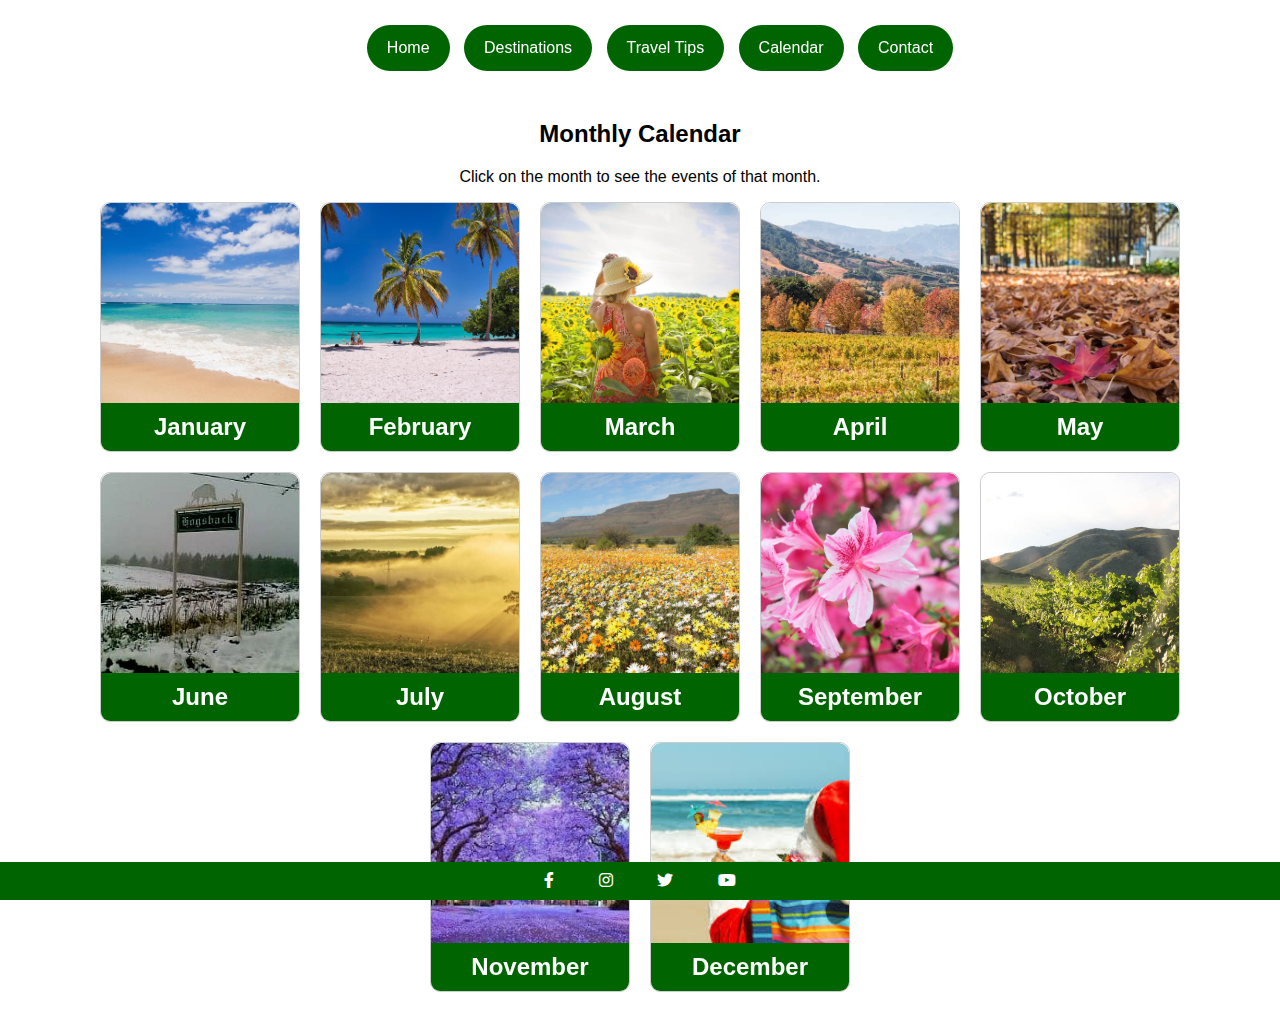
<file: calendar.html>
<!DOCTYPE html>
<html lang="en">

<head>
    <meta charset="UTF-8">
    <meta name="viewport" content="width=device-width, initial-scale=1.0">
    <title>South African Travel Guide</title>
    <link rel="apple-touch-icon" sizes="180x180" href="assets/favicon/apple-touch-icon.png">
    <link rel="icon" type="image/png" sizes="32x32" href="assets/favicon/favicon-32x32.png">
    <link rel="icon" type="image/png" sizes="16x16" href="assets/favicon/favicon-16x16.png">
    <link rel="icon" type="image/png" sizes="192x192" href="assets/favicon/android-chrome-192x192.png">
    <link rel="icon" type="image/png" sizes="512x512" href="assets/favicon/android-chrome-512x512.png">
    <link rel="stylesheet" href="assets/css/calendar.css">
    <link rel="stylesheet" href="https://cdnjs.cloudflare.com/ajax/libs/font-awesome/6.0.0-beta3/css/all.min.css">
</head>

<body>
    <!-- Navigation Menu -->
    <nav class="navbar">
        <ul>
            <li><a href="index.html">Home</a></li>
            <li><a href="destinations.html">Destinations</a></li>
            <li><a href="tips.html">Travel Tips</a></li>
            <li><a href="calendar.html">Calendar</a></li>
            <li><a href="contact.html">Contact</a></li>
        </ul>
    </nav>

    <!-- Monthly Calendar Section -->
    <section id="calendar">
        <h2>Monthly Calendar</h2>
        <p>Click on the month to see the events of that month.</p>
        <div class="calendar-container">
            <div class="calendar-card">
                <input type="checkbox" id="january" class="calendar-checkbox">
                <label for="january" class="calendar-label">
                    <div class="calendar-front">
                        <img src="assets/images/calendar/january.jpg" alt="January Image">
                        <div class="month">January</div>
                    </div>
                    <div class="calendar-back">
                        <div class="event">
                            <p><a href="https://en.wikipedia.org/wiki/New_Year%27s_Day" target="_blank">New Year’s Day</a></p>
                            <p>Public holiday with various celebrations.</p>
                        </div>
                        <div class="event">
                            <p><a href="https://www.youtube.com/watch?v=4Xrg9Oo19TY" target="_blank">Cape Town Minstrel Carnival</a></p>
                            <p>Colorful parade known as the Kaapse Klopse.</p>
                        </div>
                    </div>
                </label>
            </div>

            <div class="calendar-card">
                <input type="checkbox" id="february" class="calendar-checkbox">
                <label for="february" class="calendar-label">
                    <div class="calendar-front">
                        <img src="assets/images/calendar/february.jpg" alt="February Image">
                        <div class="month">February</div>
                    </div>
                    <div class="calendar-back">
                        <div class="event">
                            <p><a href="https://www.wineroute.co.za/festivals/stellenbosch-wine-festival/" target="_blank">Stellenbosch Wine Festival</a></p>
                            <p>Three-day event celebrating South African wine.</p>
                        </div>
                    </div>
                </label>
            </div>

            <div class="calendar-card">
                <input type="checkbox" id="march" class="calendar-checkbox">
                <label for="march" class="calendar-label">
                    <div class="calendar-front">
                        <img src="assets/images/calendar/march.jpg" alt="March Image">
                        <div class="month">March</div>
                    </div>
                    <div class="calendar-back">
                        <div class="event">
                            <p><a href="https://www.capetowncycletour.com/" target="_blank">Cape Town Cycle Tour</a></p>
                            <p>One of the world’s largest timed cycle races.</p>
                        </div>
                        <div class="event">
                            <p><a href="https://www.capetownjazzfest.com/" target="_blank">Cape Town International Jazz Festival</a></p>
                            <p>Africa’s largest jazz festival.</p>
                        </div>
                    </div>
                </label>
            </div>

            <div class="calendar-card">
                <input type="checkbox" id="april" class="calendar-checkbox">
                <label for="april" class="calendar-label">
                    <div class="calendar-front">
                        <img src="assets/images/calendar/april.jpg" alt="April Image">
                        <div class="month">April</div>
                    </div>
                    <div class="calendar-back">
                        <div class="event">
                            <p><a href="https://www.twooceansmarathon.org.za/" target="_blank">Two Oceans Marathon</a></p>
                            <p>Ultra-marathon held in Cape Town.</p>
                        </div>
                        <div class="event">
                            <p><a href="https://en.wikipedia.org/wiki/Freedom_Day_(South_Africa)" target="_blank">Freedom Day</a></p>
                            <p>Celebrations commemorating the end of apartheid.</p>
                        </div>
                    </div>
                </label>
            </div>

            <div class="calendar-card">
                <input type="checkbox" id="may" class="calendar-checkbox">
                <label for="may" class="calendar-label">
                    <div class="calendar-front">
                        <img src="assets/images/calendar/may.jpg" alt="May Image">
                        <div class="month">May</div>
                    </div>
                    <div class="calendar-back">
                        <div class="event">
                            <p><a href="https://www.knysnaoysterfestival.co.za/" target="_blank">Knysna Oyster Festival</a></p>
                            <p>Ten-day festival with sports and food events.</p>
                        </div>
                        <div class="event">
                            <p><a href="https://nationalartsfestival.co.za/" target="_blank">National Arts Festival</a></p>
                            <p>Biggest arts festival in Africa, held in Grahamstown.</p>
                        </div>
                    </div>
                </label>
            </div>

            <div class="calendar-card">
                <input type="checkbox" id="june" class="calendar-checkbox">
                <label for="june" class="calendar-label">
                    <div class="calendar-front">
                        <img src="assets/images/calendar/june.jpg" alt="June Image">
                        <div class="month">June</div>
                    </div>
                    <div class="calendar-back">
                        <div class="event">
                            <p><a href="https://en.wikipedia.org/wiki/Youth_Day_(South_Africa)" target="_blank">Youth Day</a></p>
                            <p>Commemorates the 1976 Soweto Uprising.</p>
                        </div>
                    </div>
                </label>
            </div>

            <div class="calendar-card">
                <input type="checkbox" id="july" class="calendar-checkbox">
                <label for="july" class="calendar-label">
                    <div class="calendar-front">
                        <img src="assets/images/calendar/july.jpg" alt="July Image">
                        <div class="month">July</div>
                    </div>
                    <div class="calendar-back">
                        <div class="event">
                            <p><a href="https://www.hollywoodbetsdurbanjuly.co.za/" target="_blank">Durban July</a></p>
                            <p>Africa’s premier horse racing event.</p>
                        </div>
                    </div>
                </label>
            </div>

            <div class="calendar-card">
                <input type="checkbox" id="august" class="calendar-checkbox">
                <label for="august" class="calendar-label">
                    <div class="calendar-front">
                        <img src="assets/images/calendar/august.jpg" alt="August Image">
                        <div class="month">August</div>
                    </div>
                    <div class="calendar-back">
                        <div class="event">
                            <p><a href="https://en.wikipedia.org/wiki/Women%27s_Day_(South_Africa)" target="_blank">Women’s Day</a></p>
                            <p>Commemorative events and celebrations.</p>
                        </div>
                    </div>
                </label>
            </div>

            <div class="calendar-card">
                <input type="checkbox" id="september" class="calendar-checkbox">
                <label for="september" class="calendar-label">
                    <div class="calendar-front">
                        <img src="assets/images/calendar/september.jpg" alt="September Image">
                        <div class="month">September</div>
                    </div>
                    <div class="calendar-back">
                        <div class="event">
                            <p><a href="https://en.wikipedia.org/wiki/Heritage_Day_(South_Africa)" target="_blank">Heritage Day</a></p>
                            <p>Events promoting South African culture and heritage.</p>
                        </div>
                    </div>
                </label>
            </div>

            <div class="calendar-card">
                <input type="checkbox" id="october" class="calendar-checkbox">
                <label for="october" class="calendar-label">
                    <div class="calendar-front">
                        <img src="assets/images/calendar/october.jpg" alt="October Image">
                        <div class="month">October</div>
                    </div>
                    <div class="calendar-back">
                        <div class="event">
                            <p><a href="https://rockingthedaisies.com/" target="_blank">Rocking the Daisies</a></p>
                            <p>Popular music and lifestyle festival.</p>
                        </div>
                    </div>
                </label>
            </div>

            <div class="calendar-card">
                <input type="checkbox" id="november" class="calendar-checkbox">
                <label for="november" class="calendar-label">
                    <div class="calendar-front">
                        <img src="assets/images/calendar/november.jpeg" alt="November Image">
                        <div class="month">November</div>
                    </div>
                    <div class="calendar-back">
                        <div class="event">
                            <p><a href="https://www.west-coast-info.co.za/region/events/3675/riebeek-valley-olive-festival" target="_blank">Riebeek Valley Olive Festival</a></p>
                            <p>Celebrates olives and olive products in Riebeek Valley.</p>
                        </div>
                    </div>
                </label>
            </div>

            <div class="calendar-card">
                <input type="checkbox" id="december" class="calendar-checkbox">
                <label for="december" class="calendar-label">
                    <div class="calendar-front">
                        <img src="assets/images/calendar/december.jpg" alt="December Image">
                        <div class="month">December</div>
                    </div>
                    <div class="calendar-back">
                        <div class="event">
                            <p><a href="https://en.wikipedia.org/wiki/Day_of_Reconciliation" target="_blank">Reconciliation Day</a></p>
                            <p>National holiday with various events.</p>
                        </div>
                        <div class="event">
                            <p><a href="https://en.wikipedia.org/wiki/Christmas" target="_blank">Christmas</a></p>
                            <p>Public holiday with widespread celebrations.</p>
                        </div>
                    </div>
                </label>
            </div>
        </div>
    </section>
</body>
<footer class="footer">
    <div class="footer-section">
        <div class="social-media">
            <a href="#" class="social-icon"><i class="fab fa-facebook-f"></i></a>
            <a href="#" class="social-icon"><i class="fab fa-instagram"></i></a>
            <a href="#" class="social-icon"><i class="fab fa-twitter"></i></a>
            <a href="#" class="social-icon"><i class="fab fa-youtube"></i></a>
        </div>
    </div>
</footer>

</html>
</file>
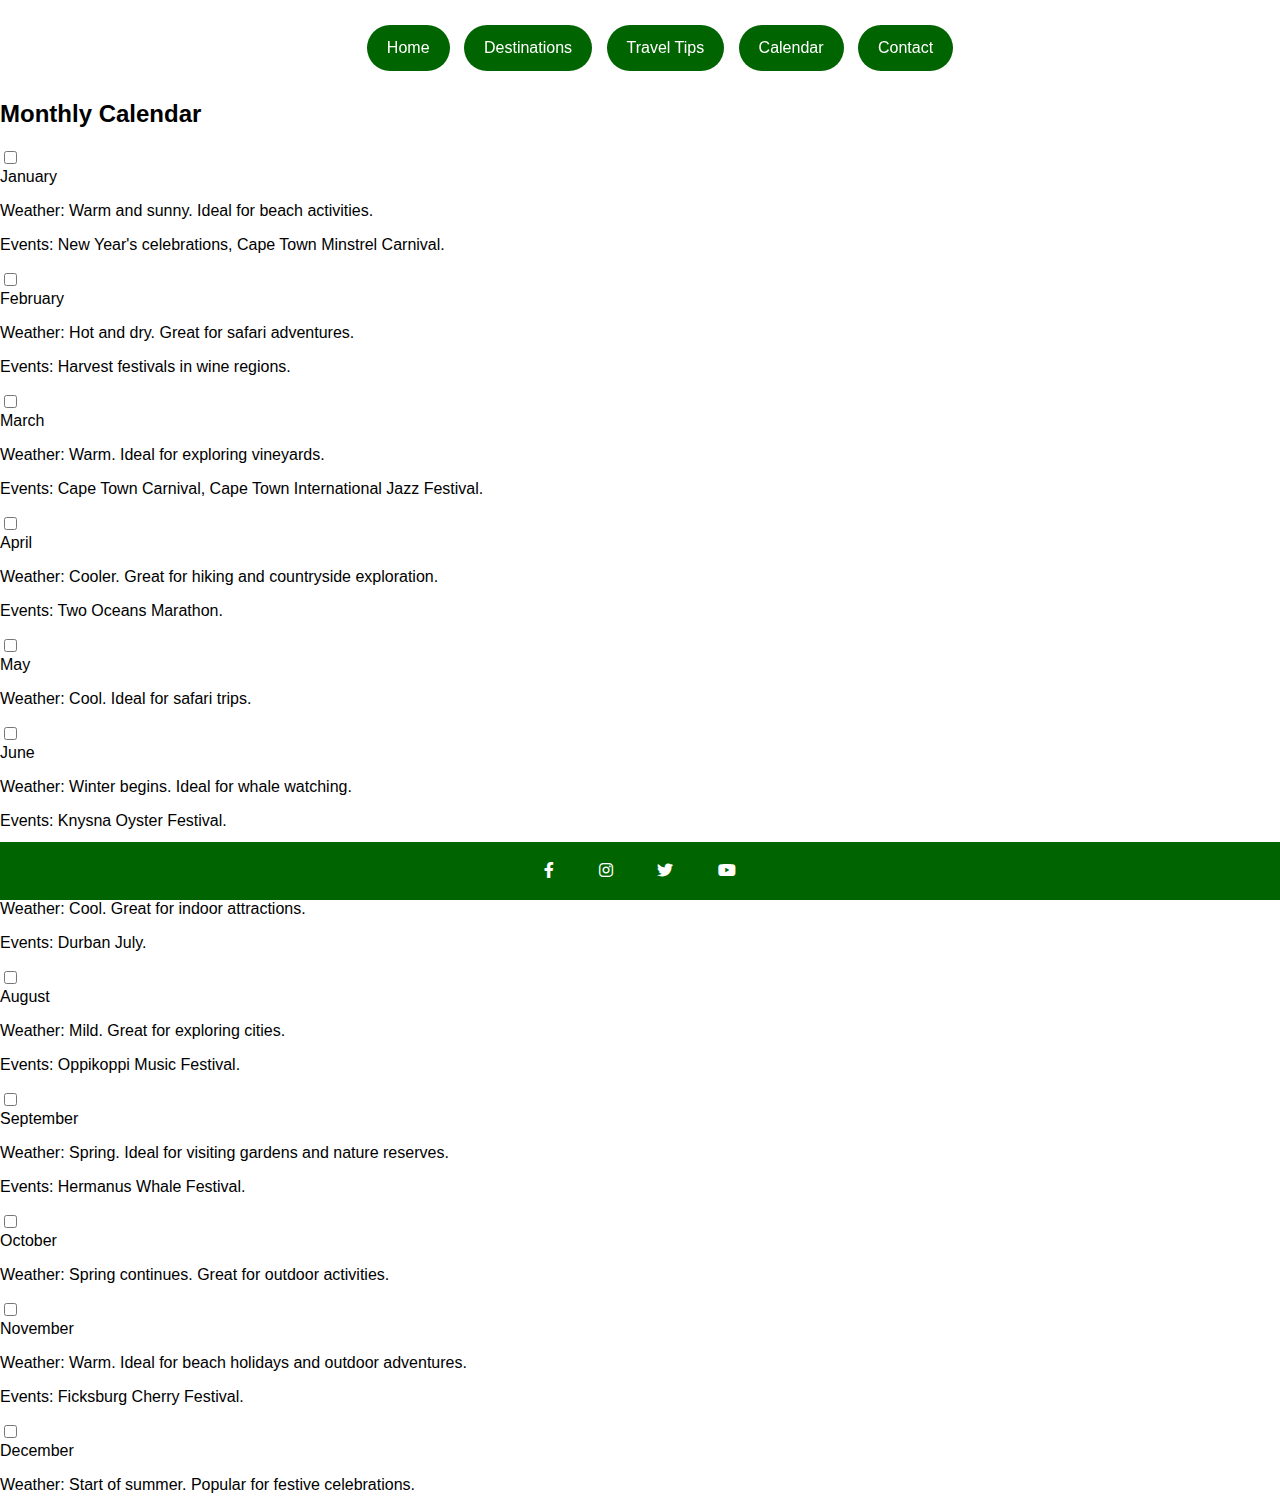
<file: calender.html>
<!DOCTYPE html>
<html lang="en">

<head>
    <meta charset="UTF-8">
    <meta name="viewport" content="width=device-width, initial-scale=1.0">
    <title>South African Travel Guide</title>
    <link rel="apple-touch-icon" sizes="180x180" href="assets/favicon/apple-touch-icon.png">
    <link rel="icon" type="image/png" sizes="32x32" href="assets/favicon/favicon-32x32.png">
    <link rel="icon" type="image/png" sizes="16x16" href="assets/favicon/favicon-16x16.png">
    <link rel="icon" type="image/png" sizes="192x192" href="assets/favicon/android-chrome-192x192.png">
    <link rel="icon" type="image/png" sizes="512x512" href="assets/favicon/android-chrome-512x512.png">
    <link rel="stylesheet" href="assets/css/styles.css">
    <link rel="stylesheet" href="https://cdnjs.cloudflare.com/ajax/libs/font-awesome/6.0.0-beta3/css/all.min.css">
</head>

<body>
    <!-- Navigation Menu -->
    <nav class="navbar">
        <ul>
            <li><a href="index.html">Home</a></li>
            <li><a href="destinations.html">Destinations</a></li>
            <li><a href="tips.html">Travel Tips</a></li>
            <li><a href="calender.html">Calendar</a></li>
            <li><a href="contact.html">Contact</a></li>
        </ul>
    </nav>

    <!-- Monthly Calendar Section -->
    <section id="calendar">
        <h2>Monthly Calendar</h2>
        <div class="calendar-container">
            <div class="calendar-card">
                <input type="checkbox" id="january" class="calendar-checkbox">
                <label for="january" class="calendar-label">
                    <div class="calendar-front">January</div>
                    <div class="calendar-back">
                        <p>Weather: Warm and sunny. Ideal for beach activities.</p>
                        <p>Events: New Year's celebrations, Cape Town Minstrel Carnival.</p>
                    </div>
                </label>
            </div>

            <div class="calendar-card">
                <input type="checkbox" id="february" class="calendar-checkbox">
                <label for="february" class="calendar-label">
                    <div class="calendar-front">February</div>
                    <div class="calendar-back">
                        <p>Weather: Hot and dry. Great for safari adventures.</p>
                        <p>Events: Harvest festivals in wine regions.</p>
                    </div>
                </label>
            </div>

            <div class="calendar-card">
                <input type="checkbox" id="march" class="calendar-checkbox">
                <label for="march" class="calendar-label">
                    <div class="calendar-front">March</div>
                    <div class="calendar-back">
                        <p>Weather: Warm. Ideal for exploring vineyards.</p>
                        <p>Events: Cape Town Carnival, Cape Town International Jazz Festival.</p>
                    </div>
                </label>
            </div>

            <div class="calendar-card">
                <input type="checkbox" id="april" class="calendar-checkbox">
                <label for="april" class="calendar-label">
                    <div class="calendar-front">April</div>
                    <div class="calendar-back">
                        <p>Weather: Cooler. Great for hiking and countryside exploration.</p>
                        <p>Events: Two Oceans Marathon.</p>
                    </div>
                </label>
            </div>

            <div class="calendar-card">
                <input type="checkbox" id="may" class="calendar-checkbox">
                <label for="may" class="calendar-label">
                    <div class="calendar-front">May</div>
                    <div class="calendar-back">
                        <p>Weather: Cool. Ideal for safari trips.</p>
                    </div>
                </label>
            </div>

            <div class="calendar-card">
                <input type="checkbox" id="june" class="calendar-checkbox">
                <label for="june" class="calendar-label">
                    <div class="calendar-front">June</div>
                    <div class="calendar-back">
                        <p>Weather: Winter begins. Ideal for whale watching.</p>
                        <p>Events: Knysna Oyster Festival.</p>
                    </div>
                </label>
            </div>

            <div class="calendar-card">
                <input type="checkbox" id="july" class="calendar-checkbox">
                <label for="july" class="calendar-label">
                    <div class="calendar-front">July</div>
                    <div class="calendar-back">
                        <p>Weather: Cool. Great for indoor attractions.</p>
                        <p>Events: Durban July.</p>
                    </div>
                </label>
            </div>

            <div class="calendar-card">
                <input type="checkbox" id="august" class="calendar-checkbox">
                <label for="august" class="calendar-label">
                    <div class="calendar-front">August</div>
                    <div class="calendar-back">
                        <p>Weather: Mild. Great for exploring cities.</p>
                        <p>Events: Oppikoppi Music Festival.</p>
                    </div>
                </label>
            </div>

            <div class="calendar-card">
                <input type="checkbox" id="september" class="calendar-checkbox">
                <label for="september" class="calendar-label">
                    <div class="calendar-front">September</div>
                    <div class="calendar-back">
                        <p>Weather: Spring. Ideal for visiting gardens and nature reserves.</p>
                        <p>Events: Hermanus Whale Festival.</p>
                    </div>
                </label>
            </div>

            <div class="calendar-card">
                <input type="checkbox" id="october" class="calendar-checkbox">
                <label for="october" class="calendar-label">
                    <div class="calendar-front">October</div>
                    <div class="calendar-back">
                        <p>Weather: Spring continues. Great for outdoor activities.</p>
                    </div>
                </label>
            </div>

            <div class="calendar-card">
                <input type="checkbox" id="november" class="calendar-checkbox">
                <label for="november" class="calendar-label">
                    <div class="calendar-front">November</div>
                    <div class="calendar-back">
                        <p>Weather: Warm. Ideal for beach holidays and outdoor adventures.</p>
                        <p>Events: Ficksburg Cherry Festival.</p>
                    </div>
                </label>
            </div>

            <div class="calendar-card">
                <input type="checkbox" id="december" class="calendar-checkbox">
                <label for="december" class="calendar-label">
                    <div class="calendar-front">December</div>
                    <div class="calendar-back">
                        <p>Weather: Start of summer. Popular for festive celebrations.</p>
                    </div>
                </label>
            </div>
        </div>
    </section>

</body>
<footer class="footer">
    <div class="footer-section">
        <div class="social-media">
            <a href="#" class="social-icon"><i class="fab fa-facebook-f"></i></a>
            <a href="#" class="social-icon"><i class="fab fa-instagram"></i></a>
            <a href="#" class="social-icon"><i class="fab fa-twitter"></i></a>
            <a href="#" class="social-icon"><i class="fab fa-youtube"></i></a>
        </div>
    </div>
</footer>
</html>
</file>
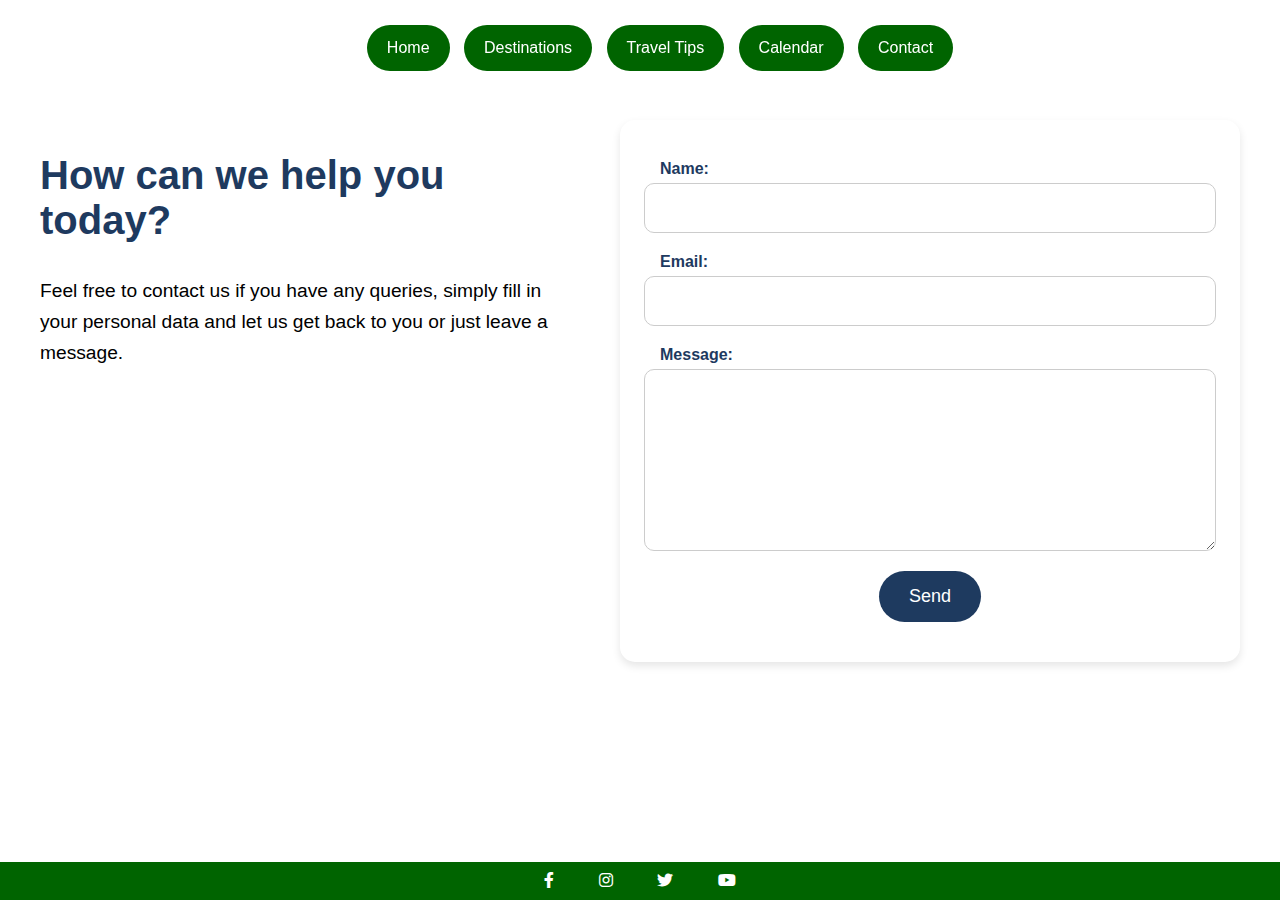
<file: contact.html>
<!DOCTYPE html>
<html lang="en">

<head>
    <meta charset="UTF-8">
    <meta name="viewport" content="width=device-width, initial-scale=1.0">
    <title>South African Travel Guide</title>
    <link rel="apple-touch-icon" sizes="180x180" href="assets/favicon/apple-touch-icon.png">
    <link rel="icon" type="image/png" sizes="32x32" href="assets/favicon/favicon-32x32.png">
    <link rel="icon" type="image/png" sizes="16x16" href="assets/favicon/favicon-16x16.png">
    <link rel="icon" type="image/png" sizes="192x192" href="assets/favicon/android-chrome-192x192.png">
    <link rel="icon" type="image/png" sizes="512x512" href="assets/favicon/android-chrome-512x512.png">
    <link rel="stylesheet" href="assets/css/contact.css">
    <link rel="stylesheet" href="https://cdnjs.cloudflare.com/ajax/libs/font-awesome/6.0.0-beta3/css/all.min.css">
</head>

<body>
    <!-- Navigation Menu -->
    <nav class="navbar">
        <ul>
            <li><a href="index.html">Home</a></li>
            <li><a href="destinations.html">Destinations</a></li>
            <li><a href="tips.html">Travel Tips</a></li>
            <li><a href="calendar.html">Calendar</a></li>
            <li><a href="contact.html">Contact</a></li>
        </ul>
    </nav>
    <!-- Contact Section -->
    <section id="contact">
        <div id="contact-left">
            <h2>How can we help you today?</h2>
            <p>Feel free to contact us if you have any queries, simply fill in your personal data and let us get back to you or just leave a message.</p>
        </div>
        <div id="contact-right">
            <form>
                <label for="name">Name:</label>
                <input type="text" id="name" name="name" required>
                
                <label for="email">Email:</label>
                <input type="email" id="email" name="email" required>
                
                <label for="message">Message:</label>
                <textarea id="message" name="message" required></textarea>
                
                <button type="submit">Send</button>
            </form>
        </div>
    </section>
    
</body>
<footer class="footer">
    <div class="footer-section">
        <div class="social-media">
            <a href="#" class="social-icon"><i class="fab fa-facebook-f"></i></a>
            <a href="#" class="social-icon"><i class="fab fa-instagram"></i></a>
            <a href="#" class="social-icon"><i class="fab fa-twitter"></i></a>
            <a href="#" class="social-icon"><i class="fab fa-youtube"></i></a>
        </div>
    </div>
</footer>
</html>
</file>
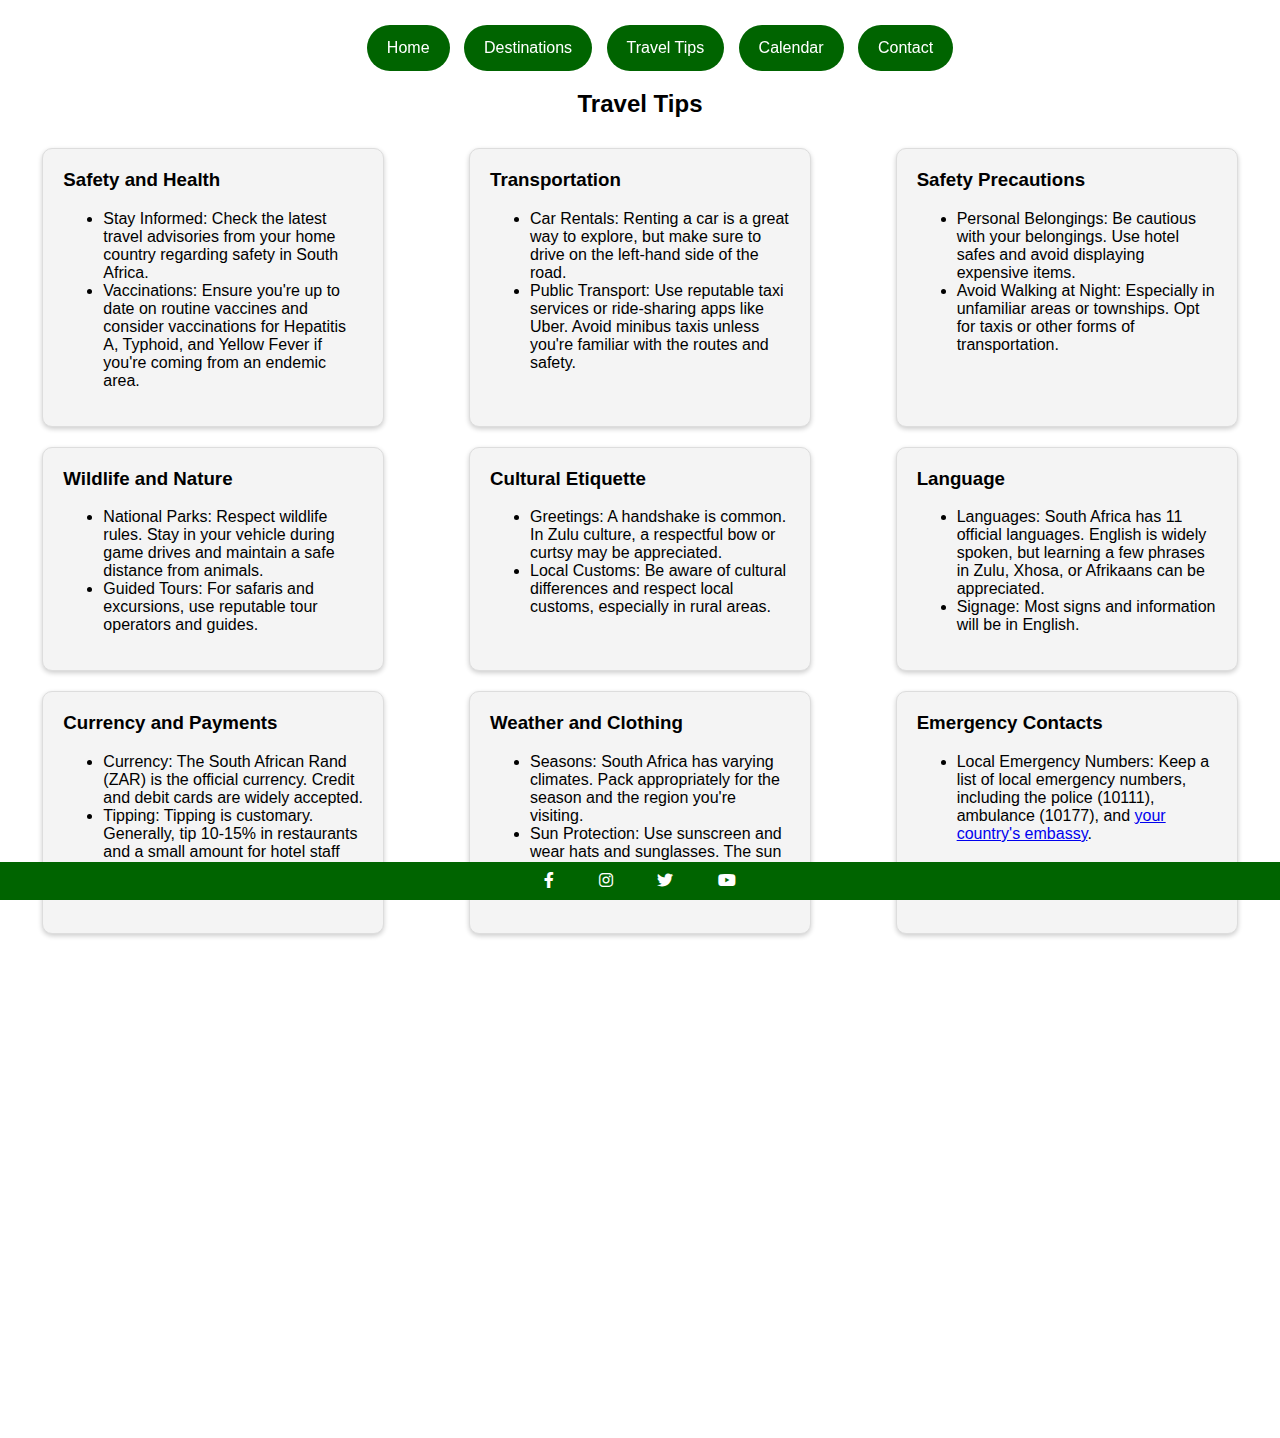
<file: tips.html>
<!DOCTYPE html>
<html lang="en">

<head>
    <meta charset="UTF-8">
    <meta name="viewport" content="width=device-width, initial-scale=1.0">
    <title>South African Travel Guide</title>
    <link rel="apple-touch-icon" sizes="180x180" href="assets/favicon/apple-touch-icon.png">
    <link rel="icon" type="image/png" sizes="32x32" href="assets/favicon/favicon-32x32.png">
    <link rel="icon" type="image/png" sizes="16x16" href="assets/favicon/favicon-16x16.png">
    <link rel="icon" type="image/png" sizes="192x192" href="assets/favicon/android-chrome-192x192.png">
    <link rel="icon" type="image/png" sizes="512x512" href="assets/favicon/android-chrome-512x512.png">
    <link rel="stylesheet" href="assets/css/tips.css">
    <link rel="stylesheet" href="https://cdnjs.cloudflare.com/ajax/libs/font-awesome/6.0.0-beta3/css/all.min.css">
</head>

<body>
    <!-- Navigation Menu -->
    <nav class="navbar">
        <ul>
            <li><a href="index.html">Home</a></li>
            <li><a href="destinations.html">Destinations</a></li>
            <li><a href="tips.html">Travel Tips</a></li>
            <li><a href="calendar.html">Calendar</a></li>
            <li><a href="contact.html">Contact</a></li>
        </ul>
    </nav>


    <h2>Travel Tips</h2>
    <div class="tips-container">
        <div class="tip-card">
            <h3>Safety and Health</h3>
            <ul>
                <li>Stay Informed: Check the latest travel advisories from your home country regarding safety in
                    South Africa.</li>
                <li>Vaccinations: Ensure you're up to date on routine vaccines and consider vaccinations for
                    Hepatitis A, Typhoid, and Yellow Fever if you're coming from an endemic area.</li>
            </ul>
        </div>
        <div class="tip-card">
            <h3>Transportation</h3>
            <ul>
                <li>Car Rentals: Renting a car is a great way to explore, but make sure to drive on the left-hand
                    side of the road.</li>
                <li>Public Transport: Use reputable taxi services or ride-sharing apps like Uber. Avoid minibus
                    taxis unless you're familiar with the routes and safety.</li>

            </ul>
        </div>
        <div class="tip-card">
            <h3>Safety Precautions</h3>
            <ul>
                <li>Personal Belongings: Be cautious with your belongings. Use hotel safes and avoid displaying
                    expensive items.</li>
                <li>Avoid Walking at Night: Especially in unfamiliar areas or townships. Opt for taxis or other
                    forms of transportation.</li>

            </ul>
        </div>
        <div class="tip-card">
            <h3>Wildlife and Nature</h3>
            <ul>
                <li>National Parks: Respect wildlife rules. Stay in your vehicle during game drives and maintain a
                    safe distance from animals.</li>
                <li>Guided Tours: For safaris and excursions, use reputable tour operators and guides.</li>
            </ul>
        </div>
        <div class="tip-card">
            <h3>Cultural Etiquette</h3>
            <ul>
                <li>Greetings: A handshake is common. In Zulu culture, a respectful bow or curtsy may be
                    appreciated.</li>
                <li>Local Customs: Be aware of cultural differences and respect local customs, especially in rural
                    areas.</li>
            </ul>
        </div>
        <div class="tip-card">
            <h3>Language</h3>
            <ul>
                <li>Languages: South Africa has 11 official languages. English is widely spoken, but learning a few
                    phrases in Zulu, Xhosa, or Afrikaans can be appreciated.</li>
                <li>Signage: Most signs and information will be in English.</li>
            </ul>
        </div>
        <div class="tip-card">
            <h3>Currency and Payments</h3>
            <ul>
                <li>Currency: The South African Rand (ZAR) is the official currency. Credit and debit cards are
                    widely accepted.</li>
                <li>Tipping: Tipping is customary. Generally, tip 10-15% in restaurants and a small amount for hotel
                    staff and taxi drivers.</li>
            </ul>
        </div>
        <div class="tip-card">
            <h3>Weather and Clothing</h3>
            <ul>
                <li>Seasons: South Africa has varying climates. Pack appropriately for the season and the region
                    you're visiting.</li>
                <li>Sun Protection: Use sunscreen and wear hats and sunglasses. The sun can be intense, especially
                    in the summer.</li>
            </ul>
        </div>
        <div class="tip-card">
            <h3>Emergency Contacts</h3>
            <ul>
                <li>Local Emergency Numbers: Keep a list of local emergency numbers, including the police (10111),
                    ambulance (10177), and <a href="https://www.embassy-worldwide.com/country/south-africa/"
                        target="_blank">your country's embassy</a>.</li>
            </ul>
        </div>
    </div>

    <iframe title="fx"
        src="https://wise.com/gb/currency-converter/fx-widget/converter?sourceCurrency=EUR&targetCurrency=ZAR"
        height="490" width="340" frameBorder="0" allowtransparency="true"></iframe>
    </div>



</body>
<footer class="footer">
    <div class="footer-section">
        <div class="social-media">
            <a href="#" class="social-icon"><i class="fab fa-facebook-f"></i></a>
            <a href="#" class="social-icon"><i class="fab fa-instagram"></i></a>
            <a href="#" class="social-icon"><i class="fab fa-twitter"></i></a>
            <a href="#" class="social-icon"><i class="fab fa-youtube"></i></a>
        </div>
    </div>
</footer>

</html>
</file>
<file: assets/css/calendar.css>
body {
    margin: 0;
    padding: 0;
    font-family: 'Roboto', sans-serif;
    padding-top: 80px; /* Space for fixed navbar */
    text-align: center;
}

.navbar {
    overflow: hidden;
    position: fixed;
    top: 0;
    width: 100%;
    z-index: 1000;
    padding: 20px;
    background-color: transparent; /* Remove background color */
}

.navbar ul {
    list-style-type: none;
    margin: 0;
    padding: 0;
    text-align: center;
}

.navbar ul li {
    display: inline;
}

.navbar ul li a {
    display: inline-block;
    color: white;
    background-color: #006400; /* Dark green */
    text-align: center;
    padding: 14px 20px;
    text-decoration: none;
    border-radius: 50px; /* Make buttons oval */
    margin: 5px; /* Space between buttons */
    transition: background-color 0.3s;
}

.navbar ul li a:hover {
    background-color: #228B22; /* Forest green */
    color: white;
}

.navbar ul li a:hover {
    background-color: #228B22; /* Forest green */
    color: white;
}
/* Calendar Section */
#calendar {
    padding: 20px;
}

.calendar-container {
    display: flex;
    flex-wrap: wrap;
    justify-content: center;
    gap: 20px;
}

.calendar-card {
    width: 200px;
    perspective: 1000px;
}

.calendar-checkbox {
    display: none;
}

.calendar-label {
    display: block;
    position: relative;
    width: 100%;
    height: 250px; /* Increased height */
    cursor: pointer;
    transform-style: preserve-3d;
    transition: transform 0.6s;
}

.calendar-checkbox:checked + .calendar-label {
    transform: rotateY(180deg);
}

.calendar-front,
.calendar-back {
    position: absolute;
    width: 100%;
    height: 100%;
    backface-visibility: hidden;
    border: 1px solid #ccc;
    border-radius: 10px;
    padding: 0; /* Removed padding */
    box-sizing: border-box;
    background: #fff;
    overflow: hidden;
}

.calendar-front {
    display: flex;
    flex-direction: column;
    justify-content: center;
    align-items: center;
    font-size: 1.5em;
    font-weight: bold;
    color: #333;
    background: #fff;
}

.calendar-front img {
    width: 100%;
    height: 100%;
    object-fit: cover;
    border-radius: 10px 10px 0 0; /* Rounded corners on the top */
}

.calendar-front .month {
    background-color: #006400; /* Dark green background */
    color: white;
    width: 100%;
    text-align: center;
    padding: 10px;
    border-radius: 0 0 10px 10px; /* Rounded corners on the bottom */
}

.calendar-back {
    transform: rotateY(180deg);
    text-align: left;
    padding: 20px; /* Added padding for back */
}

.event {
    margin-bottom: 15px;
}

.event a {
    color: #007BFF;
    text-decoration: none;
    font-weight: bold;
}

.event a:hover {
    text-decoration: underline;
}

.event p {
    margin: 5px 0;
    overflow-wrap: break-word; /* Ensure text wraps correctly */
}
/* Footer */
.footer {
    background-color: #006400; /* Dark green */
    color: white;
    text-align: center;
    padding: 10px 0;
    position: fixed;
    bottom: 0;
    width: 100%;
}

.social-media {
    margin: 0 auto;
}

.social-icon {
    margin: 0 20px; /* Increased margin for more space between icons */
    color: white;
    text-decoration: none;
}

.social-icon:hover {
    color: #ddd;
}
</file>
<file: assets/css/styles.css>
body {
    margin: 0;
    padding: 0;
    font-family: 'Roboto', sans-serif;
    padding-top: 80px; /* Space for fixed navbar */
}

.navbar {
    overflow: hidden;
    position: fixed;
    top: 0;
    width: 100%;
    z-index: 1000;
    padding: 20px;
    background-color: transparent; /* Remove background color */
}

.navbar ul {
    list-style-type: none;
    margin: 0;
    padding: 0;
    text-align: center;
}

.navbar ul li {
    display: inline;
}

.navbar ul li a {
    display: inline-block;
    color: white;
    background-color: #006400; /* Dark green */
    text-align: center;
    padding: 14px 20px;
    text-decoration: none;
    border-radius: 50px; /* Make buttons oval */
    margin: 5px; /* Space between buttons */
    transition: background-color 0.3s;
}

.navbar ul li a:hover {
    background-color: #228B22; /* Forest green */
    color: white;
}

.content {
    margin: 20px;
}
.hero {
    background: url('assets/images/hero.jpg') no-repeat center center/cover;
    height: 400px;
    display: flex;
    align-items: center;
    justify-content: center;
    color: white;
    text-align: center;
    margin-top: 60px; /* Add margin to account for fixed navbar */
}

.hero-text {
    background-color: rgba(0, 0, 0, 0.5);
    padding: 20px;
    border-radius: 10px;
}

.footer {
    background-color: #006400; /* Dark green */
    color: white;
    text-align: center;
    padding: 20px 0;
    position: fixed;
    bottom: 0;
    width: 100%;
}

.social-media {
    margin: 0 auto;
}

.social-icon {
    margin: 0 20px; /* Increased margin for more space between icons */
    color: white;
    text-decoration: none;
}

.social-icon:hover {
    color: #ddd;
}
</file>
<file: assets/css/contact.css>
body {
    margin: 0;
    padding: 0;
    font-family: 'Roboto', sans-serif;
    padding-top: 80px; /* Space for fixed navbar */
}

.navbar {
    overflow: hidden;
    position: fixed;
    top: 0;
    width: 100%;
    z-index: 1000;
    padding: 20px;
    background-color: transparent; /* Remove background color */
}

.navbar ul {
    list-style-type: none;
    margin: 0;
    padding: 0;
    text-align: center;
}

.navbar ul li {
    display: inline;
}

.navbar ul li a {
    display: inline-block;
    color: white;
    background-color: #006400; /* Dark green */
    text-align: center;
    padding: 14px 20px;
    text-decoration: none;
    border-radius: 50px; /* Make buttons oval */
    margin: 5px; /* Space between buttons */
    transition: background-color 0.3s;
}

.navbar ul li a:hover {
    background-color: #228B22; /* Forest green */
    color: white;
}

section {
    padding: 40px 20px;
    max-width: 1200px;
    margin: auto;
    display: flex;
    justify-content: space-between;
    align-items: flex-start;
}

/* Left Column Styles */
#contact-left {
    width: 45%;
    text-align: left;
}

#contact-left h2 {
    color: #1e3a5f;
    font-size: 2.5em;
}

#contact-left p {
    font-size: 1.2em;
    line-height: 1.6;
    margin-top: 20px;
}

/* Contact Form Styles */
#contact-right {
    width: 45%;
    background: #fff;
    padding: 40px;
    border-radius: 15px;
    box-shadow: 0 4px 8px rgba(0, 0, 0, 0.1);
}

#contact-right form {
    display: flex;
    flex-direction: column;
    align-items: center;
}

#contact-right form label {
    width: 100%;
    text-align: left;
    margin-bottom: 5px;
    font-weight: bold;
    color: #1e3a5f;
}

#contact-right form input[type="text"],
#contact-right form input[type="email"],
#contact-right form textarea {
    width: 100%;
    padding: 15px;
    border: 1px solid #ccc;
    border-radius: 10px;
    margin-bottom: 20px;
    font-size: 16px;
}

#contact-right form textarea {
    height: 150px;
    resize: vertical;
}

#contact-right form button[type="submit"] {
    background: #1e3a5f;
    color: #fff;
    border: none;
    padding: 15px 30px;
    border-radius: 50px;
    cursor: pointer;
    font-size: 18px;
    transition: background 0.3s;
}

#contact-right form button[type="submit"]:hover {
    background: #f9a825;
}
/* Footer Styles */
.footer {
    background-color: #006400; /* Dark green */
    color: white;
    text-align: center;
    padding: 10px 0;
    position: fixed;
    bottom: 0;
    width: 100%;
}

.social-media {
    margin: 0 auto;
}

.social-icon {
    margin: 0 20px; /* Increased margin for more space between icons */
    color: white;
    text-decoration: none;
}

.social-icon:hover {
    color: #ddd;
}
</file>
<file: assets/css/tips.css>
body {
    margin: 0;
    padding: 0;
    font-family: 'Roboto', sans-serif;
    padding-top: 80px; /* Space for fixed navbar */
}

.navbar {
    overflow: hidden;
    position: fixed;
    top: 0;
    width: 100%;
    z-index: 1000;
    padding: 20px;
    background-color: transparent; /* Remove background color */
}

.navbar ul {
    list-style-type: none;
    margin: 0;
    padding: 0;
    text-align: center;
}

.navbar ul li {
    display: inline;
}

.navbar ul li a {
    display: inline-block;
    color: white;
    background-color: #006400; /* Dark green */
    text-align: center;
    padding: 14px 20px;
    text-decoration: none;
    border-radius: 50px; /* Make buttons oval */
    margin: 5px; /* Space between buttons */
    transition: background-color 0.3s;
}

.navbar ul li a:hover {
    background-color: #228B22; /* Forest green */
    color: white;
}
section {
    padding: 20px;
    max-width: 1200px;
    margin: auto;
}

h2 {
    text-align: center;
    margin-top: 10px;
}


/* Tip Card Styles */
.tips-container {
    display: flex;
    flex-wrap: wrap;
    justify-content: space-around;
    font-family: 'Trebuchet MS', 'Lucida Sans Unicode', 'Lucida Grande', 'Lucida Sans', Arial, sans-serif;
}

.tip-card {
    background: #f4f4f4;
    border: 1px solid #ddd;
    border-radius: 10px;
    box-shadow: 0 2px 5px rgba(0,0,0,0.2);
    padding: 20px;
    width: 300px;
    margin: 10px;
}

.tip-card h3 {
    margin-top: 0;
}

/* Footer Styles */
.footer {
    background-color: #006400; /* Dark green */
    color: white;
    text-align: center;
    padding: 10px 0;
    position: fixed;
    bottom: 0;
    width: 100%;
}

.social-media {
    margin: 0 auto;
}

.social-icon {
    margin: 0 20px; /* Increased margin for more space between icons */
    color: white;
    text-decoration: none;
}

.social-icon:hover {
    color: #ddd;
}
</file>
